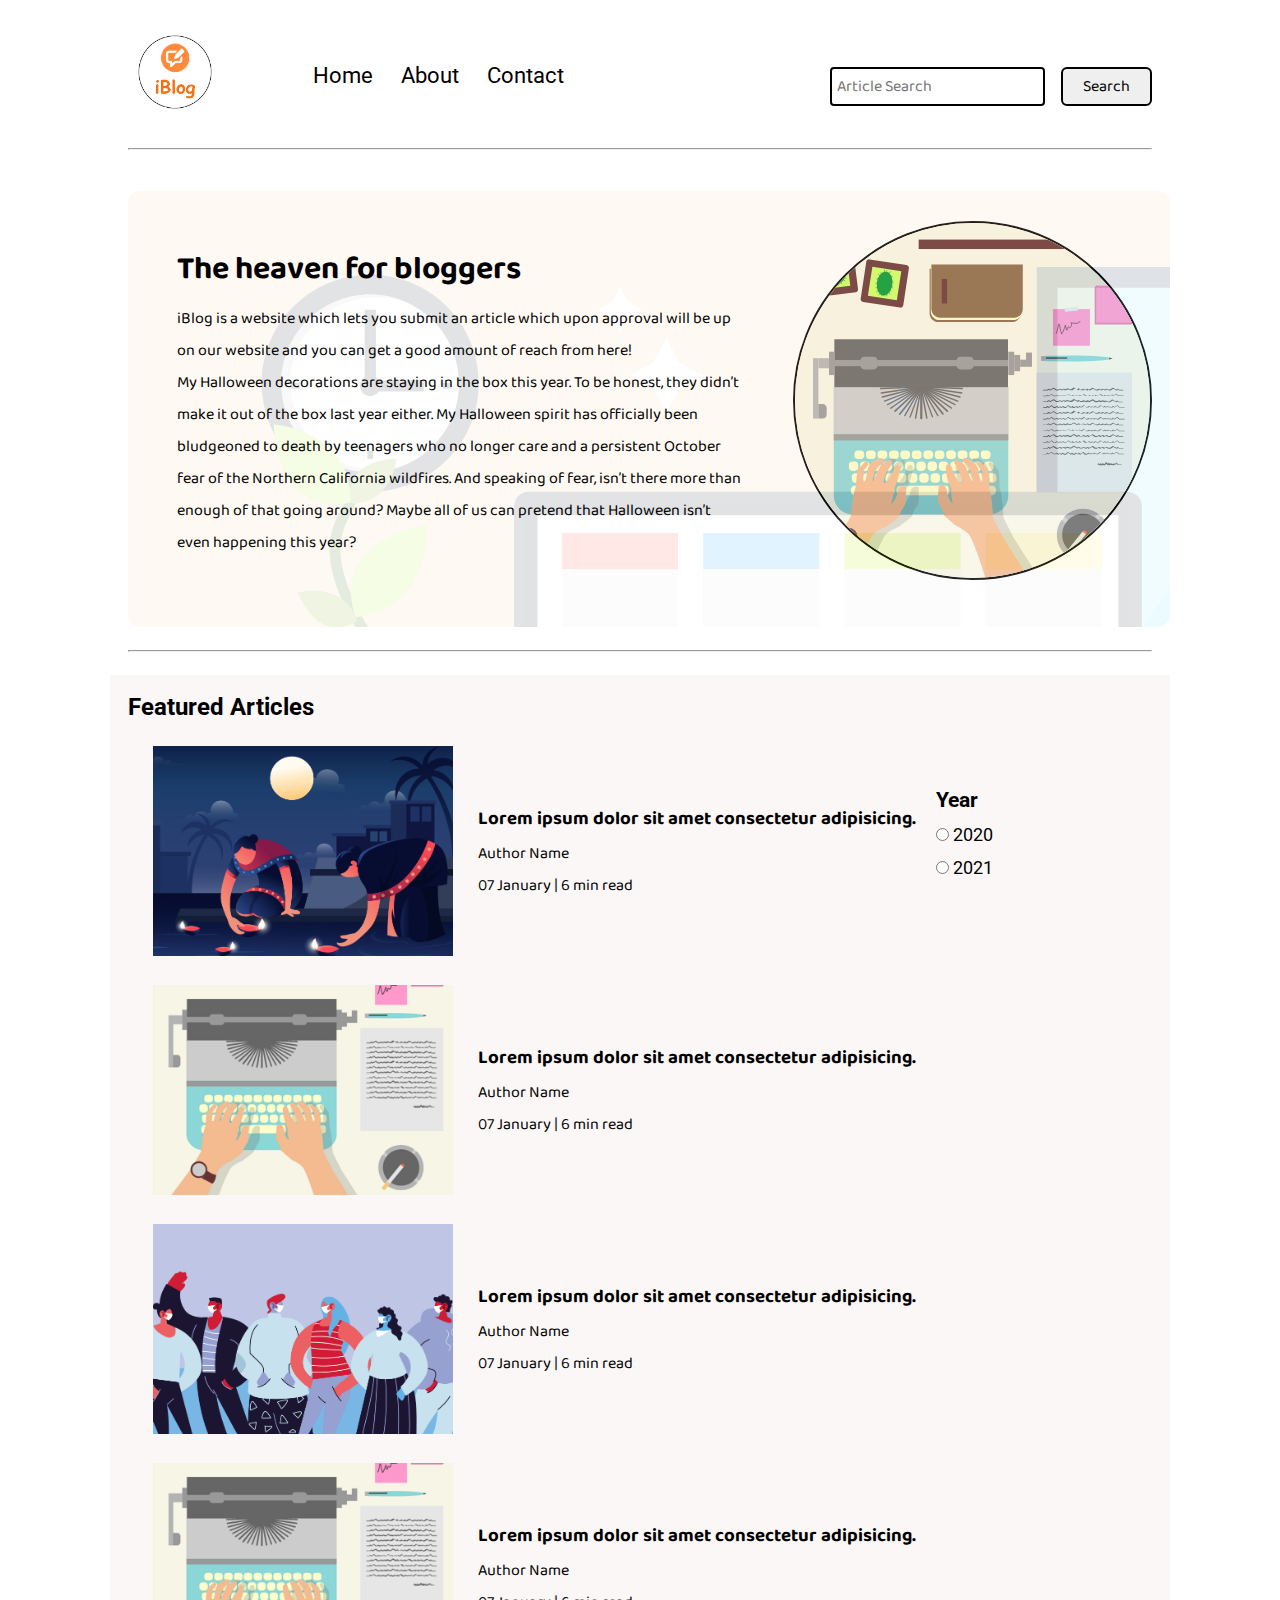
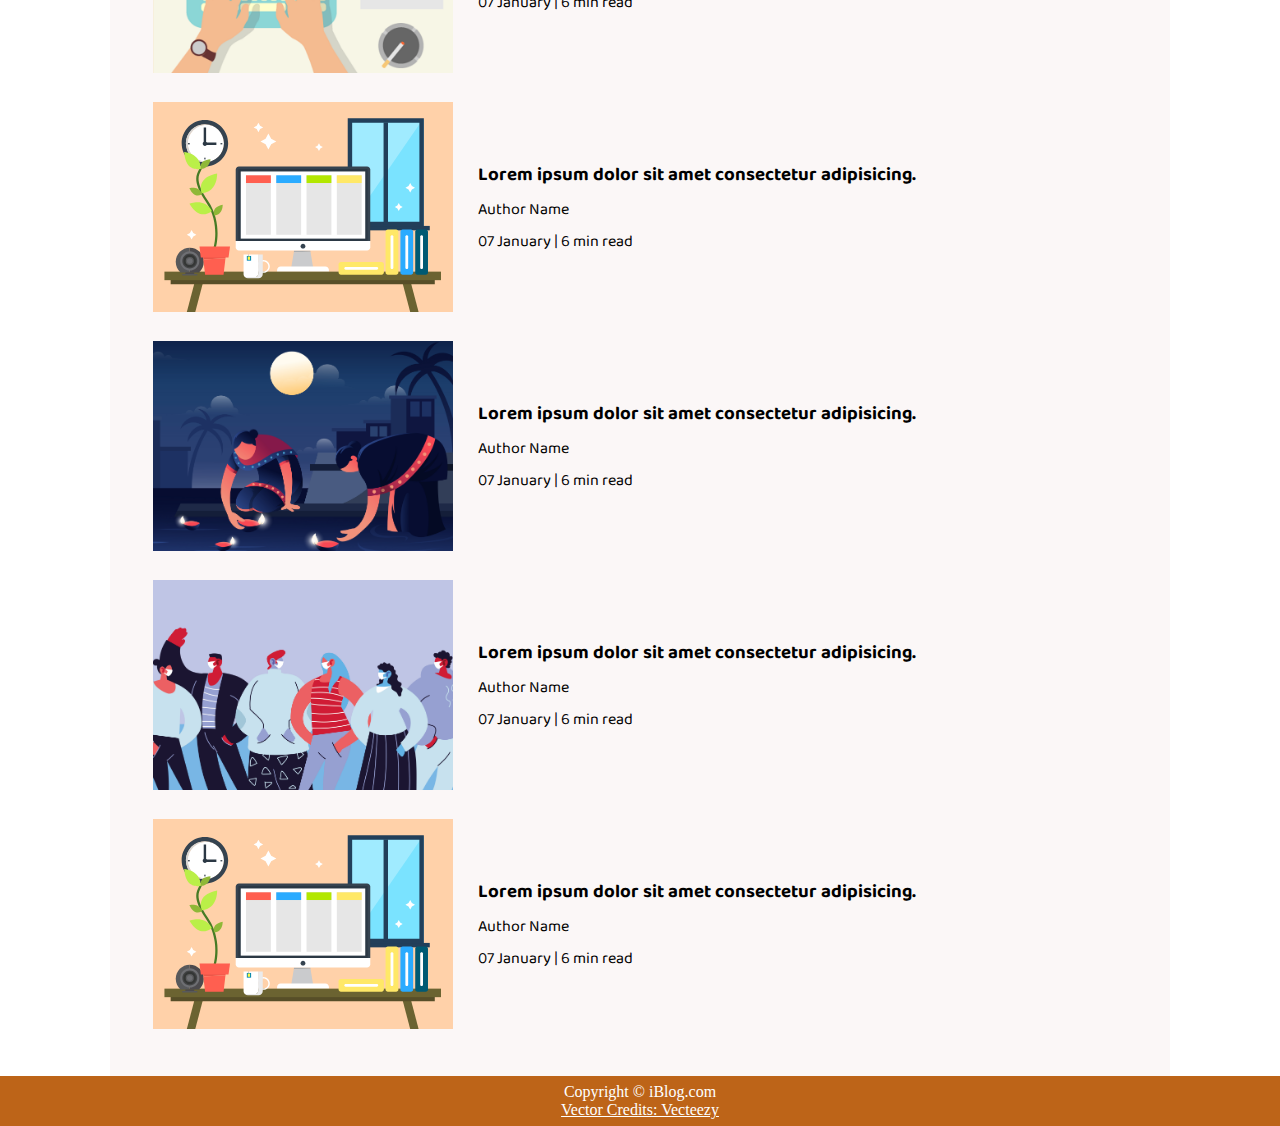
<file: Blog Wensite/index.html>
<!DOCTYPE html>
<html lang="en">

<head>
    <meta charset="UTF-8">
    <meta name="viewport" content="width=device-width, initial-scale=1.0">
    <link rel="stylesheet" href="css/utils.css">
    <link rel="stylesheet" href="css/style.css">
    <link rel="stylesheet" href="css/mobile.css">
    <title>iBlog - Heaven for bloggers</title>
</head>

<body>
    <nav class="navigation max-width-1 m-auto">
        <div class="nav-left">
            <a href="/">
                <span><img src="img/logo.png" width="94px" alt=""></span>
            </a>
            <ul>
                <li><a href="#">Home</a></li>
                <li><a href="#">About</a></li>
                <li><a href="contact.html">Contact</a></li>
            </ul>
        </div>
        <div class="nav-right">
            <form action="/search.html" method="get">
                <input class="form-input" type="text" name="query" placeholder="Article Search">
                <button class="btn">Search</button>
            </form>

        </div>

    </nav>
    <div class="max-width-1 m-auto">
        <hr>
    </div>
    <div class="m-auto content max-width-1 my-2">
        <div class="content-left">
            <h1>The heaven for bloggers</h1>
            <p>iBlog is a website which lets you submit an article which upon approval will be up on our website and you
                can get a good amount of reach from here!</p>
            <p>My Halloween decorations are staying in the box this year. To be honest, they didn’t make it out of the
                box last year either. My Halloween spirit has officially been bludgeoned to death by teenagers who no
                longer care and a persistent October fear of the Northern California wildfires. And speaking of fear,
                isn’t there more than enough of that going around? Maybe all of us can pretend that Halloween isn’t even
                happening this year?</p>
        </div>
        <div class="content-right">
            <img src="img/home.svg" alt="iBlog">
        </div>
    </div>

    <div class="max-width-1 m-auto">
        <hr>
    </div>
    <div class="home-articles max-width-1 m-auto font2">
        <h2>Featured Articles</h2>
        <div class="year-box adjust-year">
            <div>
                <h3>Year </h3>
            </div>
            <div>
                <input type="radio" name="year" id=""> 2020
            </div>
            <div>
                <input type="radio" name="year" id=""> 2021
            </div>
        </div>
        <div class="home-article">
            <div class="home-article-img">
                <img src="img/3.png" alt="article">
            </div>
            <div class="home-article-content font1">
                <a href="/blogpost.html">
                    <h3>Lorem ipsum dolor sit amet consectetur adipisicing.</h3>
                </a>

                <div>Author Name</div>
                <span>07 January | 6 min read</span>
            </div>
        </div>
        <div class="home-article">
            <div class="home-article-img">
                <img src="img/1.png" alt="article">
            </div>
            <div class="home-article-content font1">
                <a href="/blogpost.html">
                    <h3>Lorem ipsum dolor sit amet consectetur adipisicing.</h3>
                </a>

                <div>Author Name</div>
                <span>07 January | 6 min read</span>
            </div>
        </div>
        <div class="home-article">
            <div class="home-article-img">
                <img src="img/2.png" alt="article">
            </div>
            <div class="home-article-content font1">
                <a href="/blogpost.html">
                    <h3>Lorem ipsum dolor sit amet consectetur adipisicing.</h3>
                </a>

                <div>Author Name</div>
                <span>07 January | 6 min read</span>
            </div>
        </div>
        <div class="home-article">
            <div class="home-article-img">
                <img src="img/1.png" alt="article">
            </div>
            <div class="home-article-content font1">
                <a href="/blogpost.html">
                    <h3>Lorem ipsum dolor sit amet consectetur adipisicing.</h3>
                </a>

                <div>Author Name</div>
                <span>07 January | 6 min read</span>
            </div>
        </div>
        <div class="home-article">
            <div class="home-article-img">
                <img src="img/11.svg" alt="article">
            </div>
            <div class="home-article-content font1">
                <a href="/blogpost.html">
                    <h3>Lorem ipsum dolor sit amet consectetur adipisicing.</h3>
                </a>

                <div>Author Name</div>
                <span>07 January | 6 min read</span>
            </div>
        </div>
        <div class="home-article">
            <div class="home-article-img">
                <img src="img/3.png" alt="article">
            </div>
            <div class="home-article-content font1">
                <a href="/blogpost.html">
                    <h3>Lorem ipsum dolor sit amet consectetur adipisicing.</h3>
                </a>

                <div>Author Name</div>
                <span>07 January | 6 min read</span>
            </div>
        </div>
        <div class="home-article">
            <div class="home-article-img">
                <img src="img/2.png" alt="article">
            </div>
            <div class="home-article-content font1">
                <a href="/blogpost.html">
                    <h3>Lorem ipsum dolor sit amet consectetur adipisicing.</h3>
                </a>

                <div>Author Name</div>
                <span>07 January | 6 min read</span>
            </div>
        </div>
        <div class="home-article">
            <div class="home-article-img">
                <img src="img/11.svg" alt="article">
            </div>
            <div class="home-article-content font1">
                <a href="/blogpost.html">
                    <h3>Lorem ipsum dolor sit amet consectetur adipisicing.</h3>
                </a>

                <div>Author Name</div>
                <span>07 January | 6 min read</span>
            </div>
        </div>

    </div>

    <div class="footer">
        <p>Copyright &copy; iBlog.com </p>
        <a href="https://www.vecteezy.com/free-vector/typewriter">Vector Credits: Vecteezy</a>
    </div>
</body>

</html>
</file>
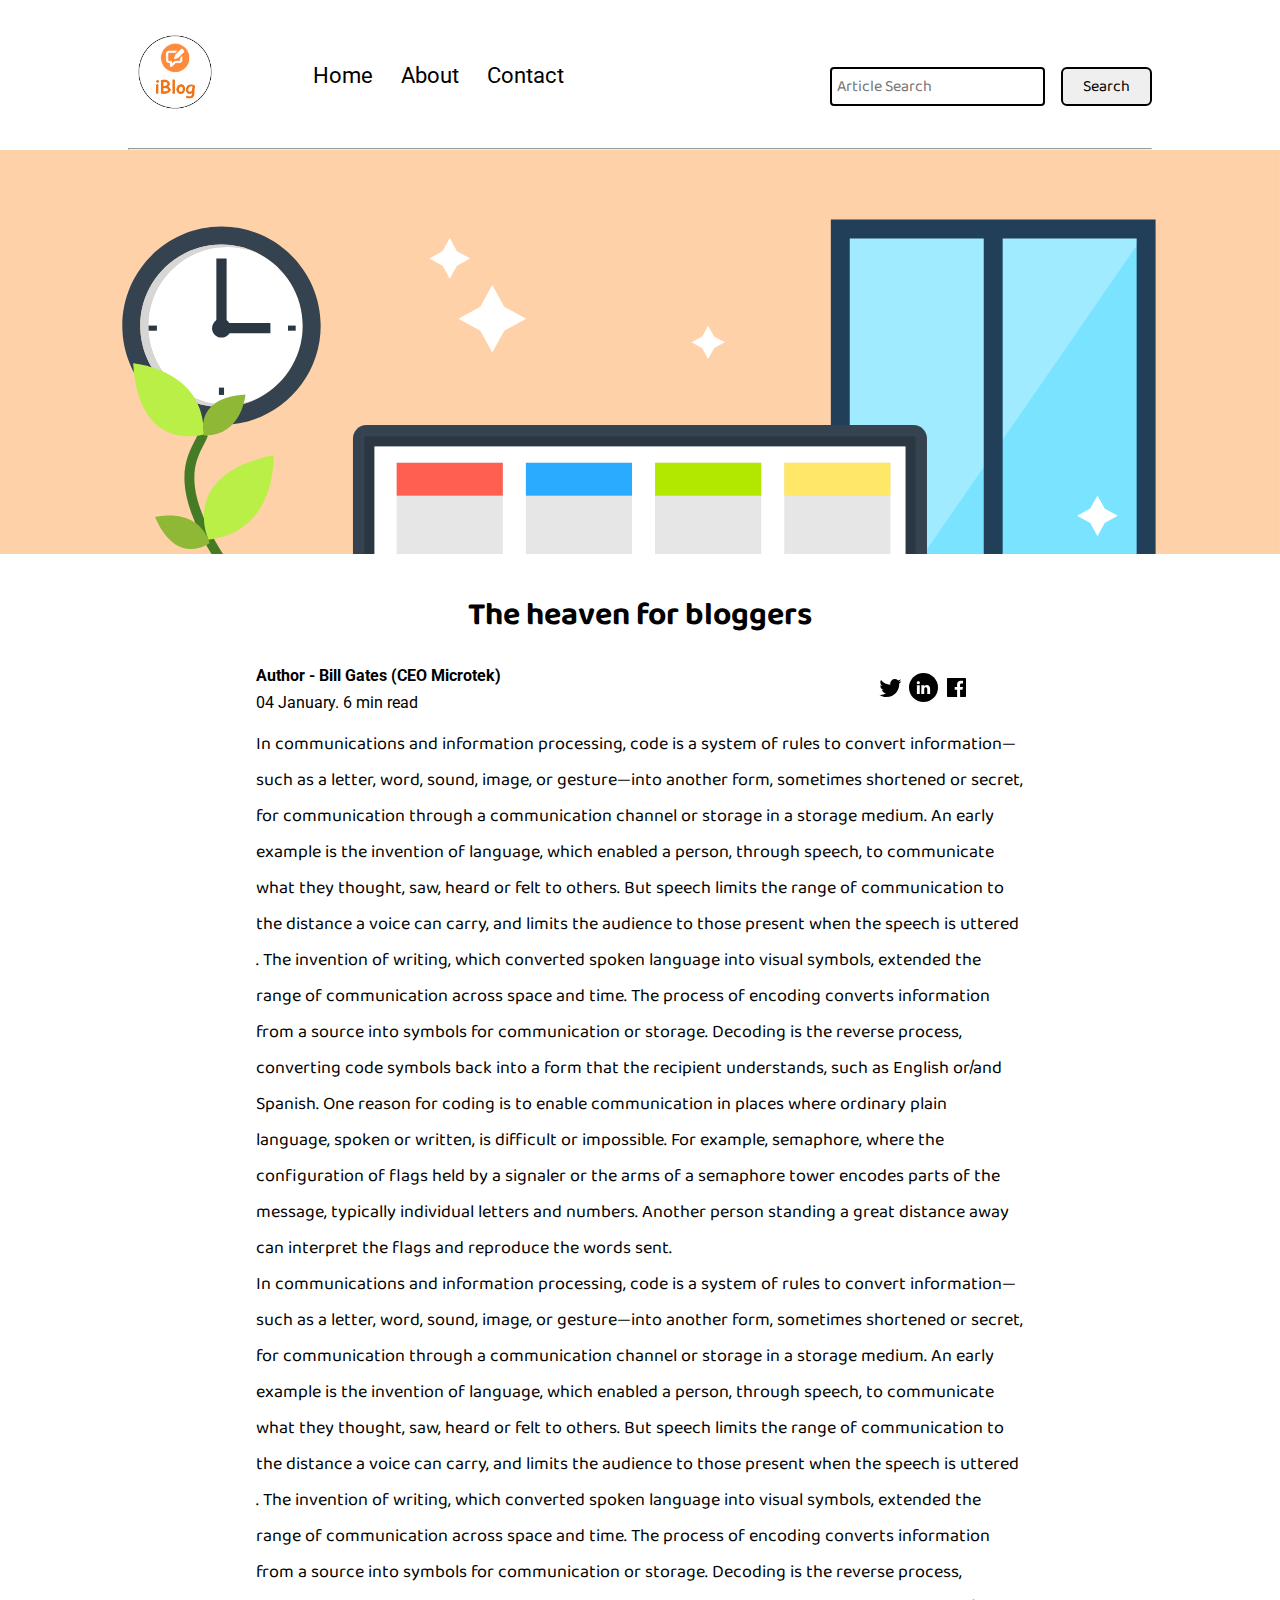
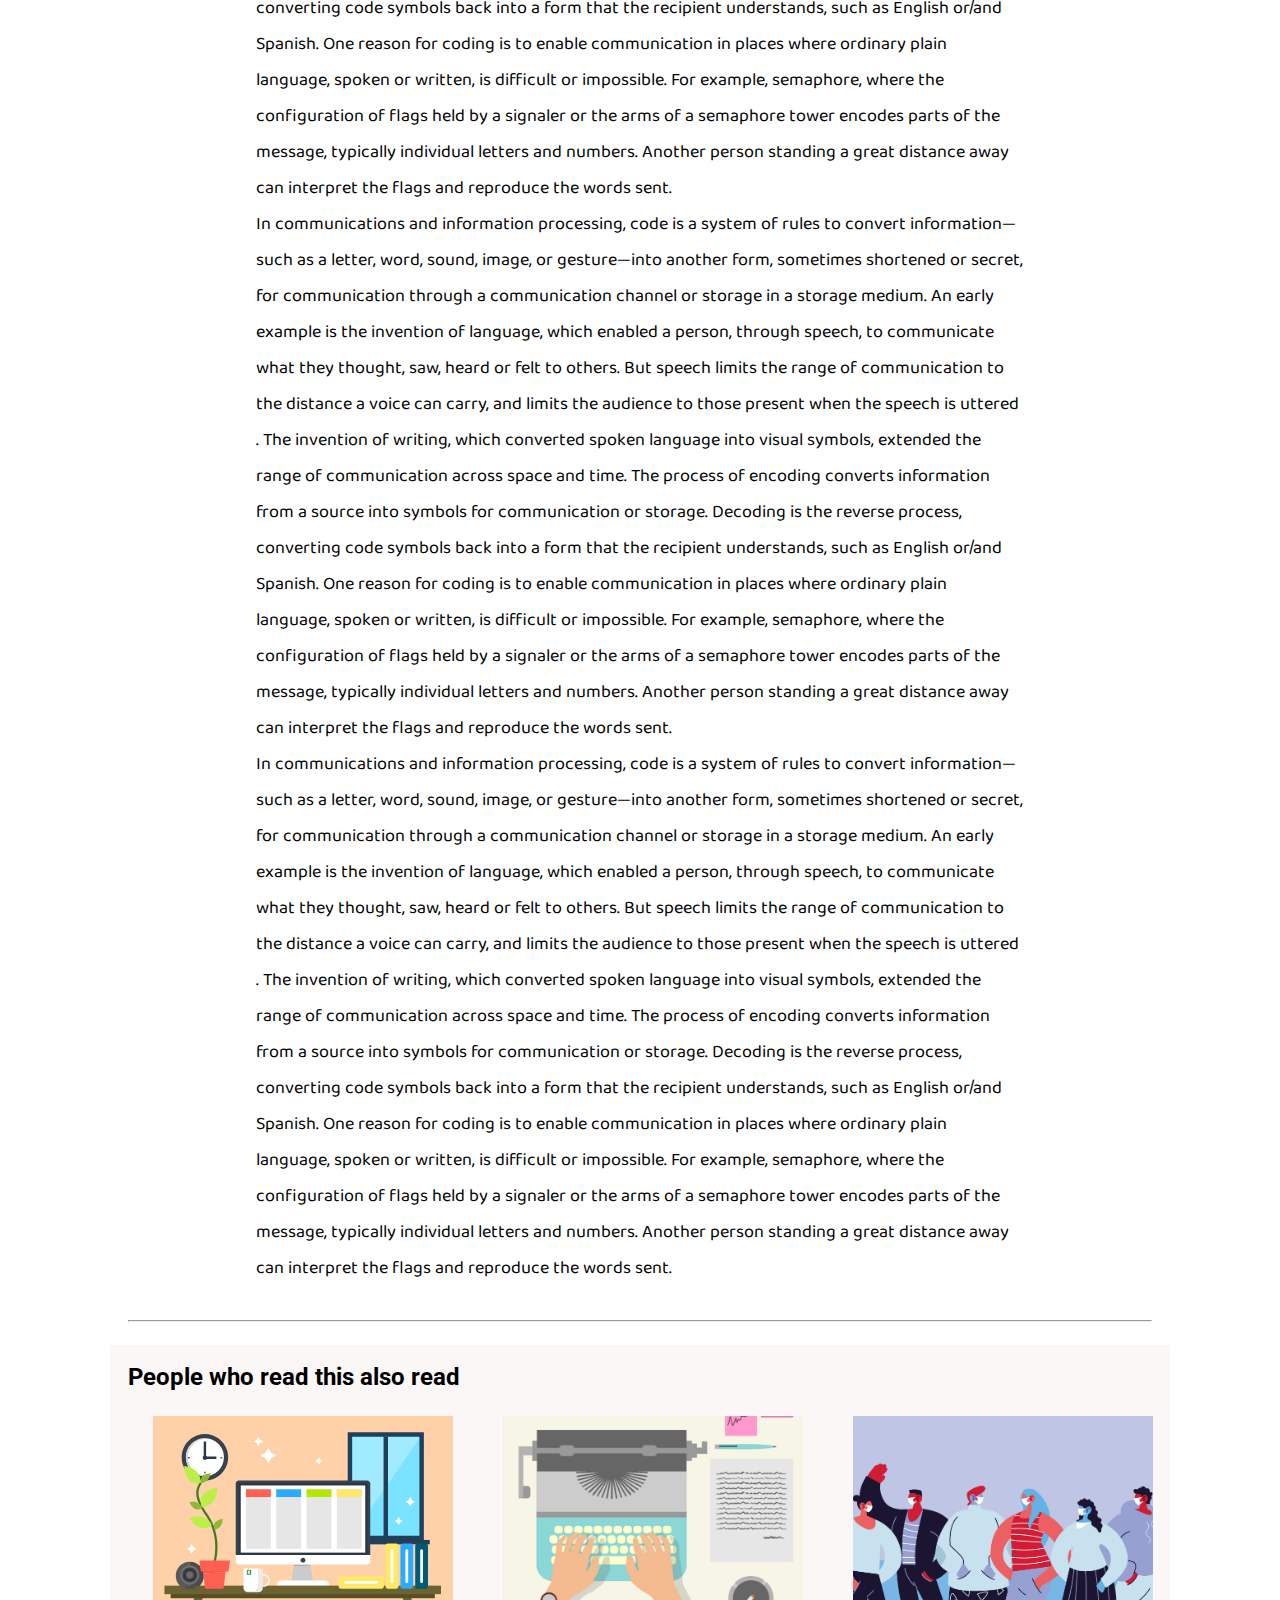
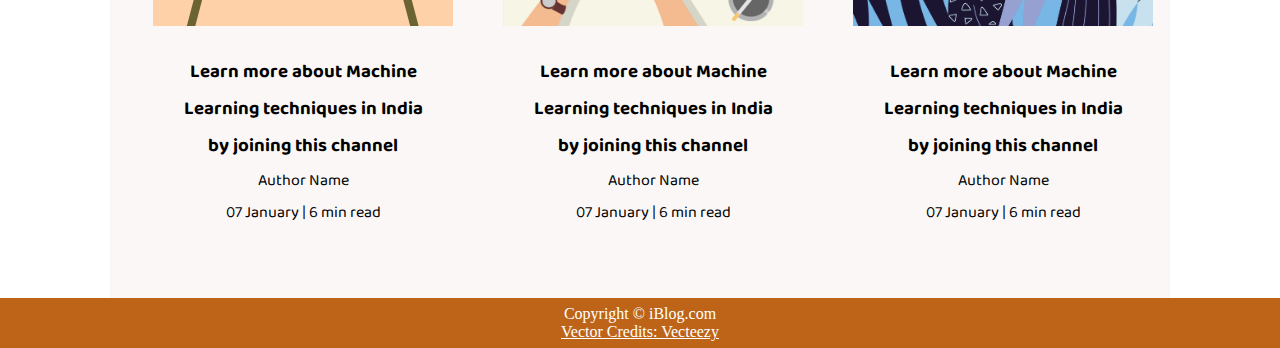
<file: Blog Wensite/blogpost.html>
<!DOCTYPE html>
<html lang="en">
<head>
    <meta charset="UTF-8">
    <meta name="viewport" content="width=device-width, initial-scale=1.0">
    <link rel="stylesheet" href="css/utils.css">
    <link rel="stylesheet" href="css/style.css">
    <link rel="stylesheet" href="css/blogpost.css">
    <link rel="stylesheet" href="css/mobile.css">
    <title>iBlog - Heaven for bloggers</title>
</head>
<body>
    <nav class="navigation max-width-1 m-auto">
        <div class="nav-left">
            <a href="/">
                <span><img src="img/logo.png" width="94px" alt=""></span>
            </a>
            <ul>
                <li><a href="/">Home</a></li>
                <li><a href="#">About</a></li>
                <li><a href="/contact.html">Contact</a></li>
            </ul>
        </div>
        <div class="nav-right">
            <form action="/search.html" method="get">
                <input class="form-input" type="text" name="query" placeholder="Article Search">
                <button class="btn">Search</button>
            </form>

        </div>

    </nav>
    <div class="max-width-1 m-auto">
        <hr>
    </div>
    <div class="post-img">
        <img src="img/11.svg" alt="">
    </div>
    <div class="m-auto blog-post-content max-width-2 m-auto my-2">
        <h1 class="font1">The heaven for bloggers</h1>
        <div class="blogpost-meta">
            <div class="author-info">
                <div>
                <b>
                  Author - Bill Gates (CEO Microtek)
                </b>
                </div>
                <div>04 January. 6 min read</div>
            </div>
            <div class="social">
                <svg width="29" height="29" class="hk"><path d="M22.05 7.54a4.47 4.47 0 0 0-3.3-1.46 4.53 4.53 0 0 0-4.53 4.53c0 .35.04.7.08 1.05A12.9 12.9 0 0 1 5 6.89a5.1 5.1 0 0 0-.65 2.26c.03 1.6.83 2.99 2.02 3.79a4.3 4.3 0 0 1-2.02-.57v.08a4.55 4.55 0 0 0 3.63 4.44c-.4.08-.8.13-1.21.16l-.81-.08a4.54 4.54 0 0 0 4.2 3.15 9.56 9.56 0 0 1-5.66 1.94l-1.05-.08c2 1.27 4.38 2.02 6.94 2.02 8.3 0 12.86-6.9 12.84-12.85.02-.24 0-.43 0-.65a8.68 8.68 0 0 0 2.26-2.34c-.82.38-1.7.62-2.6.72a4.37 4.37 0 0 0 1.95-2.51c-.84.53-1.81.9-2.83 1.13z"></path></svg>

                <svg style="background: black;
                border-radius: 21px;" width="29" height="29" viewBox="0 0 29 29" fill="none" class="hk"><path d="M5 6.36C5 5.61 5.63 5 6.4 5h16.2c.77 0 1.4.61 1.4 1.36v16.28c0 .75-.63 1.36-1.4 1.36H6.4c-.77 0-1.4-.6-1.4-1.36V6.36z"></path><path fill-rule="evenodd" clip-rule="evenodd" d="M10.76 20.9v-8.57H7.89v8.58h2.87zm-1.44-9.75c1 0 1.63-.65 1.63-1.48-.02-.84-.62-1.48-1.6-1.48-.99 0-1.63.64-1.63 1.48 0 .83.62 1.48 1.59 1.48h.01zM12.35 20.9h2.87v-4.79c0-.25.02-.5.1-.7.2-.5.67-1.04 1.46-1.04 1.04 0 1.46.8 1.46 1.95v4.59h2.87v-4.92c0-2.64-1.42-3.87-3.3-3.87-1.55 0-2.23.86-2.61 1.45h.02v-1.24h-2.87c.04.8 0 8.58 0 8.58z" fill="#fff"></path></svg>

                <svg width="29" height="29" class="hk"><path d="M23.2 5H5.8a.8.8 0 0 0-.8.8V23.2c0 .44.35.8.8.8h9.3v-7.13h-2.38V13.9h2.38v-2.38c0-2.45 1.55-3.66 3.74-3.66 1.05 0 1.95.08 2.2.11v2.57h-1.5c-1.2 0-1.48.57-1.48 1.4v1.96h2.97l-.6 2.97h-2.37l.05 7.12h5.1a.8.8 0 0 0 .79-.8V5.8a.8.8 0 0 0-.8-.79"></path></svg>

            </div>
        </div>
         <p class="font1">In communications and information processing, code is a system of rules to convert information—such as a letter, word, sound, image, or gesture—into another form, sometimes shortened or secret, for communication through a communication channel or storage in a storage medium. An early example is the invention of language, which enabled a person, through speech, to communicate what they thought, saw, heard or felt to others. But speech limits the range of communication to the distance a voice can carry, and limits the audience to those present when the speech is uttered . The invention of writing, which converted spoken language into visual symbols, extended the range of communication across space and time.

            The process of encoding converts information from a source into symbols for communication or storage. Decoding is the reverse process, converting code symbols back into a form that the recipient understands, such as English or/and Spanish.
            
            One reason for coding is to enable communication in places where ordinary plain language, spoken or written, is difficult or impossible. For example, semaphore, where the configuration of flags held by a signaler or the arms of a semaphore tower encodes parts of the message, typically individual letters and numbers. Another person standing a great distance away can interpret the flags and reproduce the words sent.</p>
         <p class="font1">In communications and information processing, code is a system of rules to convert information—such as a letter, word, sound, image, or gesture—into another form, sometimes shortened or secret, for communication through a communication channel or storage in a storage medium. An early example is the invention of language, which enabled a person, through speech, to communicate what they thought, saw, heard or felt to others. But speech limits the range of communication to the distance a voice can carry, and limits the audience to those present when the speech is uttered . The invention of writing, which converted spoken language into visual symbols, extended the range of communication across space and time.

            The process of encoding converts information from a source into symbols for communication or storage. Decoding is the reverse process, converting code symbols back into a form that the recipient understands, such as English or/and Spanish.
            
            One reason for coding is to enable communication in places where ordinary plain language, spoken or written, is difficult or impossible. For example, semaphore, where the configuration of flags held by a signaler or the arms of a semaphore tower encodes parts of the message, typically individual letters and numbers. Another person standing a great distance away can interpret the flags and reproduce the words sent.</p>
         <p class="font1">In communications and information processing, code is a system of rules to convert information—such as a letter, word, sound, image, or gesture—into another form, sometimes shortened or secret, for communication through a communication channel or storage in a storage medium. An early example is the invention of language, which enabled a person, through speech, to communicate what they thought, saw, heard or felt to others. But speech limits the range of communication to the distance a voice can carry, and limits the audience to those present when the speech is uttered . The invention of writing, which converted spoken language into visual symbols, extended the range of communication across space and time.

            The process of encoding converts information from a source into symbols for communication or storage. Decoding is the reverse process, converting code symbols back into a form that the recipient understands, such as English or/and Spanish.
            
            One reason for coding is to enable communication in places where ordinary plain language, spoken or written, is difficult or impossible. For example, semaphore, where the configuration of flags held by a signaler or the arms of a semaphore tower encodes parts of the message, typically individual letters and numbers. Another person standing a great distance away can interpret the flags and reproduce the words sent.</p>
         <p class="font1">In communications and information processing, code is a system of rules to convert information—such as a letter, word, sound, image, or gesture—into another form, sometimes shortened or secret, for communication through a communication channel or storage in a storage medium. An early example is the invention of language, which enabled a person, through speech, to communicate what they thought, saw, heard or felt to others. But speech limits the range of communication to the distance a voice can carry, and limits the audience to those present when the speech is uttered . The invention of writing, which converted spoken language into visual symbols, extended the range of communication across space and time.

            The process of encoding converts information from a source into symbols for communication or storage. Decoding is the reverse process, converting code symbols back into a form that the recipient understands, such as English or/and Spanish.
            
            One reason for coding is to enable communication in places where ordinary plain language, spoken or written, is difficult or impossible. For example, semaphore, where the configuration of flags held by a signaler or the arms of a semaphore tower encodes parts of the message, typically individual letters and numbers. Another person standing a great distance away can interpret the flags and reproduce the words sent.</p>
    </div>

    <div class="max-width-1 m-auto"><hr></div>
    <div class="home-articles max-width-1 m-auto font2">
        <h2>People who read this also read</h2>
        <div class="row">

       
        <div class="home-article more-post">
            <div class="home-article-img">
                <img src="img/11.svg" alt="article">
            </div>
            <div class="home-article-content font1 center">
                <a href="/blogpost.html"><h3>Learn more about Machine Learning techniques in India by joining this channel</h3></a>
                
                <div>Author Name</div>
                <span>07 January | 6 min read</span>
            </div>
        </div>
        <div class="home-article more-post">
            <div class="home-article-img">
                <img src="img/1.png" alt="article">
            </div>
            <div class="home-article-content font1 center">
                <a href="/blogpost.html"><h3>Learn more about Machine Learning techniques in India by joining this channel</h3></a>
                
                <div>Author Name</div>
                <span>07 January | 6 min read</span>
            </div>
        </div>
        <div class="home-article more-post">
            <div class="home-article-img">
                <img src="img/2.png" alt="article">
            </div>
            <div class="home-article-content font1 center">
                <a href="/blogpost.html"><h3>Learn more about Machine Learning techniques in India by joining this channel</h3></a>
                
                <div>Author Name</div>
                <span>07 January | 6 min read</span>
            </div>
        </div>
        
    </div>
    </div>

    <div class="footer">
        <p>Copyright &copy; iBlog.com </p>
         <a href="https://www.vecteezy.com/free-vector/typewriter">Vector Credits: Vecteezy</a> 
    </div>
</body>
</html>
</file>
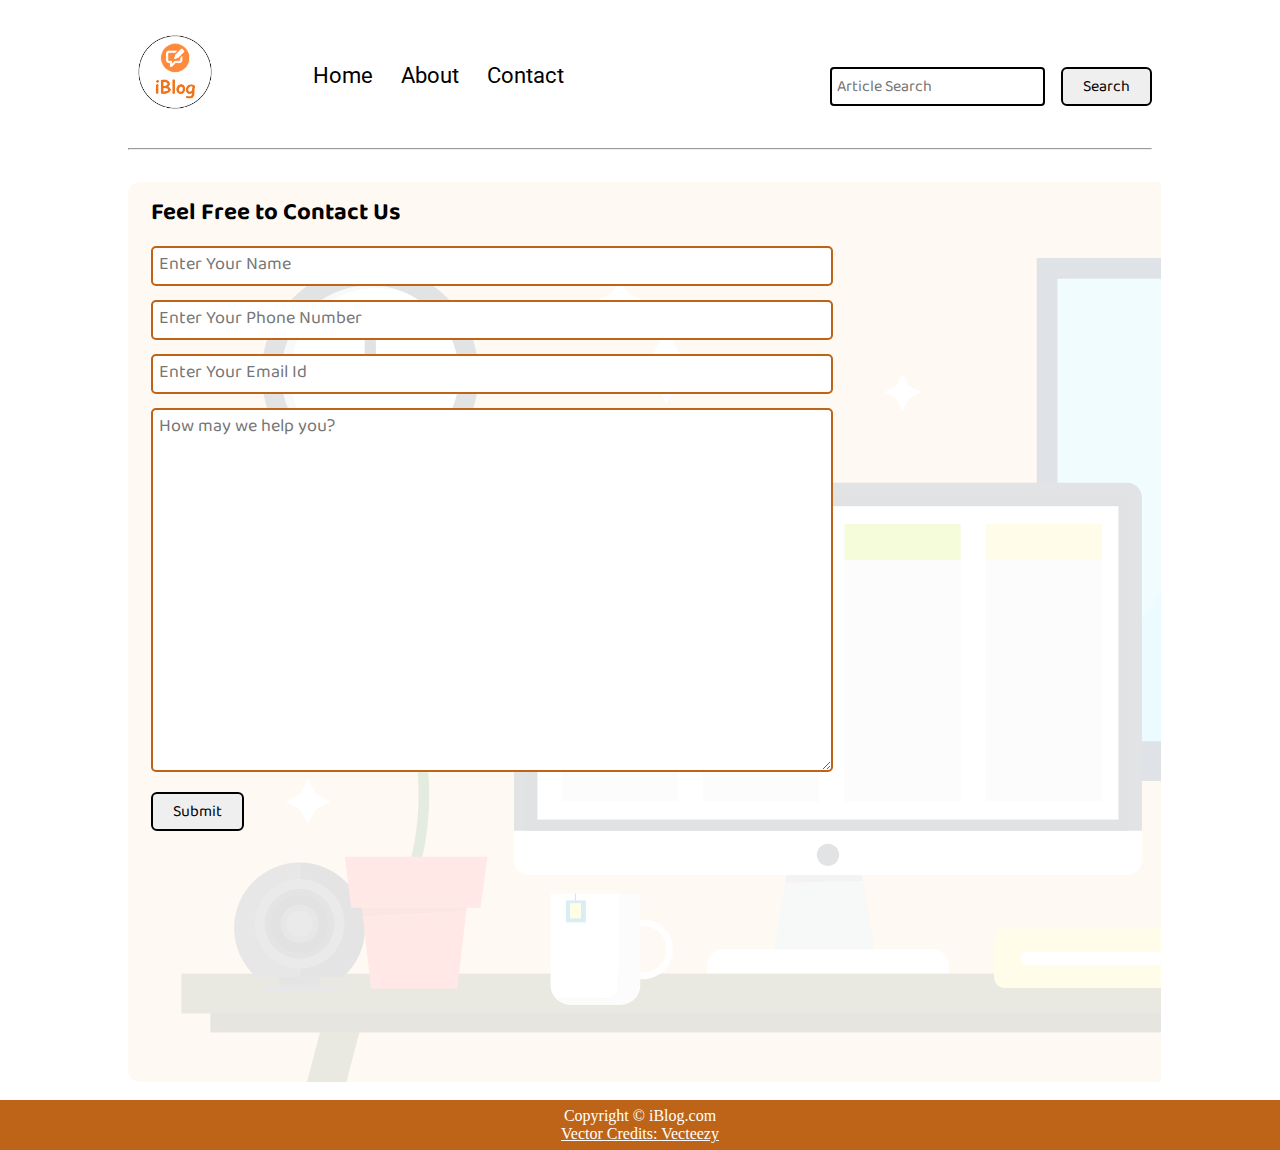
<file: Blog Wensite/contact.html>
<!DOCTYPE html>
<html lang="en">
<head>
    <meta charset="UTF-8">
    <meta name="viewport" content="width=device-width, initial-scale=1.0">
    <link rel="stylesheet" href="css/utils.css">
    <link rel="stylesheet" href="css/style.css">
    <link rel="stylesheet" href="css/contact.css">
    <link rel="stylesheet" href="css/mobile.css">
    <title>iBlog - Heaven for bloggers</title>
</head>
<body>
    <nav class="navigation max-width-1 m-auto">
        <div class="nav-left">
            <a href="/">
                <span><img src="img/logo.png" width="94px" alt=""></span>
            </a>
            <ul>
                <li><a href="/">Home</a></li>
                <li><a href="#">About</a></li>
                <li><a href="/contact.html">Contact</a></li>
            </ul>
        </div>
        <div class="nav-right">
            <form action="/search.html" method="get">
                <input class="form-input" type="text" name="query" placeholder="Article Search">
                <button class="btn">Search</button>
            </form>

        </div>

    </nav>
    <div class="max-width-1 m-auto">
        <hr>
    </div>
    <div class="contact-content font1 max-width-1 m-auto">
        <div class="max-width-1 m-auto mx-1">
            <h2>Feel Free to Contact Us</h2>
            <div class="contact-form">
                <div class="form-box">
                    <input type="text" placeholder="Enter Your Name">
                </div>
                <div class="form-box">
                    <input type="text" placeholder="Enter Your Phone Number">
                </div>
                <div class="form-box">
                    <input type="text" placeholder="Enter Your Email Id">
                </div>
                <div class="form-box">
                    <textarea name="" id="" cols="30" rows="10" placeholder="How may we help you?"></textarea>
                </div>
                <div class="form-box">
                    <button class="btn">Submit</button>
                </div>

            </div>
        </div>

    </div>
 

   

    <div class="footer">
        <p>Copyright &copy; iBlog.com </p>
         <a href="https://www.vecteezy.com/free-vector/typewriter">Vector Credits: Vecteezy</a> 
    </div>
</body>
</html>
</file>
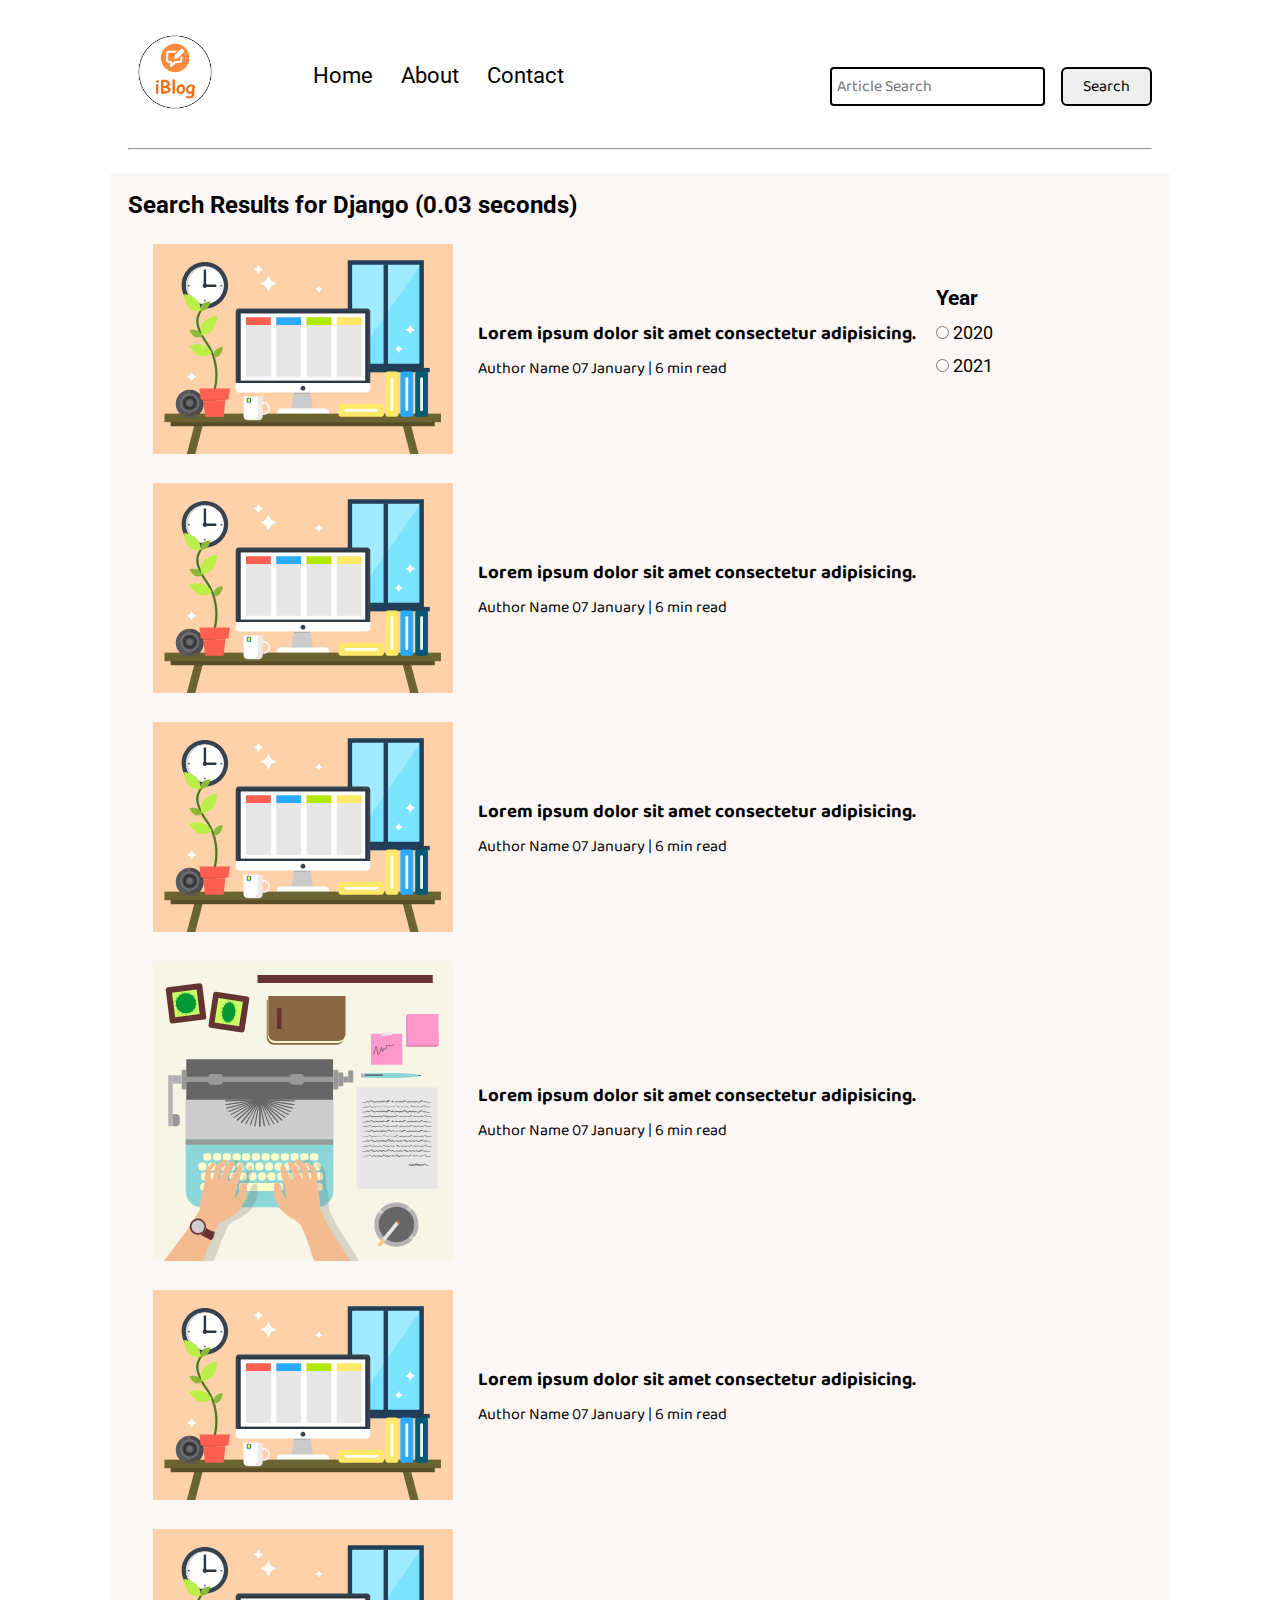
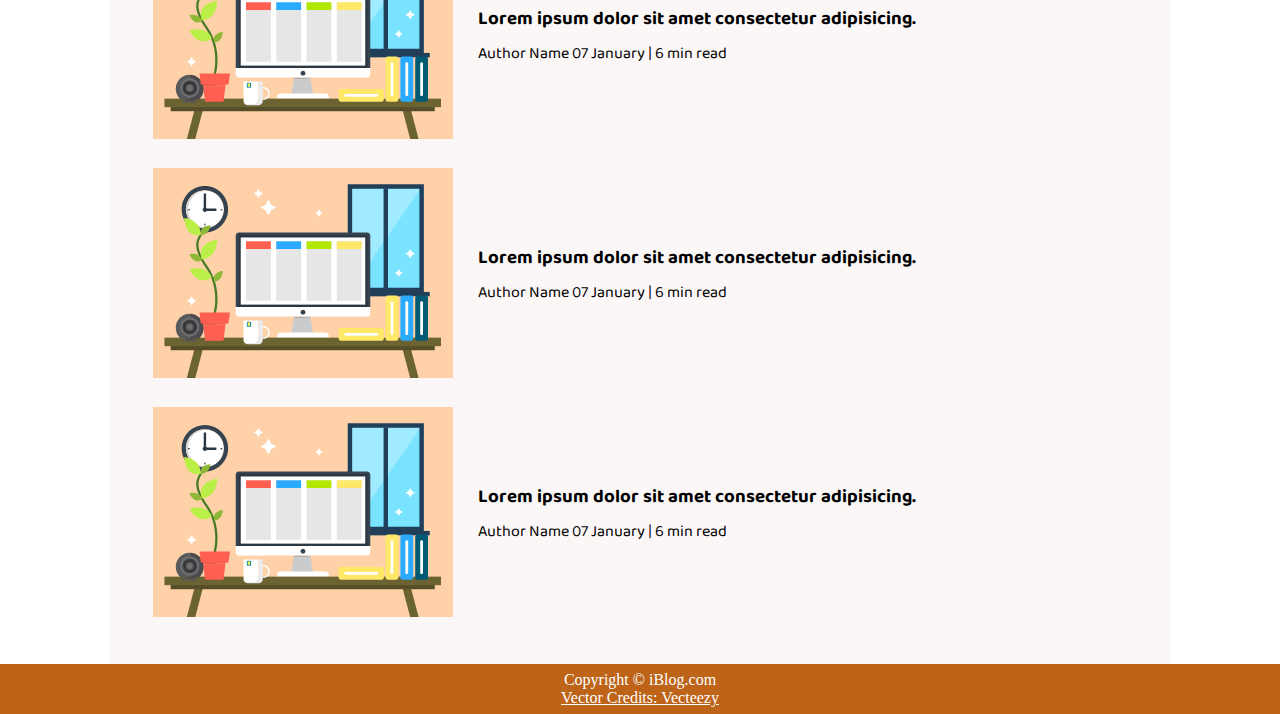
<file: Blog Wensite/search.html>
<!DOCTYPE html>
<html lang="en">
<head>
    <meta charset="UTF-8">
    <meta name="viewport" content="width=device-width, initial-scale=1.0">
    <link rel="stylesheet" href="css/utils.css">
    <link rel="stylesheet" href="css/style.css">
    <link rel="stylesheet" href="css/mobile.css">
    <title>iBlog - Heaven for bloggers</title>
</head>
<body>
    <nav class="navigation max-width-1 m-auto">
        <div class="nav-left">
            <a href="/">
                <span><img src="img/logo.png" width="94px" alt=""></span>
            </a>
            <ul>
                <li><a href="/">Home</a></li>
                <li><a href="#">About</a></li>
                <li><a href="/contact.html">Contact</a></li>
            </ul>
        </div>
        <div class="nav-right">
            <form action="/search.html" method="get">
                <input class="form-input" type="text" name="query" placeholder="Article Search">
                <button class="btn">Search</button>
            </form>

        </div>

    </nav>
 

    <div class="max-width-1 m-auto"><hr></div>
    <div class="home-articles max-width-1 m-auto font2">
        
        <h2>Search Results for Django (0.03 seconds)</h2>
        <div class="year-box adjust-year">
            <div>
                <h3>Year </h3>
            </div>
            <div>
                <input type="radio" name="year" id=""> 2020
            </div>
            <div>
                <input type="radio" name="year" id=""> 2021
            </div>
        </div>
        <div class="home-article">
            <div class="home-article-img">
                <img src="img/11.svg" alt="article">
            </div>
            <div class="home-article-content font1">
                <a href="/blogpost.html"><h3>Lorem ipsum dolor sit amet consectetur adipisicing.</h3></a>
                
                <span>Author Name</span>
                <span>07 January | 6 min read</span>
            </div>
        </div>
        <div class="home-article">
            <div class="home-article-img">
                <img src="img/11.svg" alt="article">
            </div>
            <div class="home-article-content font1">
                <a href="/blogpost.html"><h3>Lorem ipsum dolor sit amet consectetur adipisicing.</h3></a>
                
                <span>Author Name</span>
                <span>07 January | 6 min read</span>
            </div>
        </div>
        <div class="home-article">
            <div class="home-article-img">
                <img src="img/11.svg" alt="article">
            </div>
            <div class="home-article-content font1">
                <a href="/blogpost.html"><h3>Lorem ipsum dolor sit amet consectetur adipisicing.</h3></a>
                
                <span>Author Name</span>
                <span>07 January | 6 min read</span>
            </div>
        </div>
        <div class="home-article">
            <div class="home-article-img">
                <img src="img/home.svg" alt="article">
            </div>
            <div class="home-article-content font1">
                <a href="/blogpost.html"><h3>Lorem ipsum dolor sit amet consectetur adipisicing.</h3></a>
                
                <span>Author Name</span>
                <span>07 January | 6 min read</span>
            </div>
        </div>
        <div class="home-article">
            <div class="home-article-img">
                <img src="img/11.svg" alt="article">
            </div>
            <div class="home-article-content font1">
                <a href="/blogpost.html"><h3>Lorem ipsum dolor sit amet consectetur adipisicing.</h3></a>
                
                <span>Author Name</span>
                <span>07 January | 6 min read</span>
            </div>
        </div>
        <div class="home-article">
            <div class="home-article-img">
                <img src="img/11.svg" alt="article">
            </div>
            <div class="home-article-content font1">
                <a href="/blogpost.html"><h3>Lorem ipsum dolor sit amet consectetur adipisicing.</h3></a>
                
                <span>Author Name</span>
                <span>07 January | 6 min read</span>
            </div>
        </div>
        <div class="home-article">
            <div class="home-article-img">
                <img src="img/11.svg" alt="article">
            </div>
            <div class="home-article-content font1">
                <a href="/blogpost.html"><h3>Lorem ipsum dolor sit amet consectetur adipisicing.</h3></a>
                
                <span>Author Name</span>
                <span>07 January | 6 min read</span>
            </div>
        </div>
        <div class="home-article">
            <div class="home-article-img">
                <img src="img/11.svg" alt="article">
            </div>
            <div class="home-article-content font1">
                <a href="/blogpost.html"><h3>Lorem ipsum dolor sit amet consectetur adipisicing.</h3></a>
                
                <span>Author Name</span>
                <span>07 January | 6 min read</span>
            </div>
        </div>
         
    </div>

    <div class="footer">
        <p>Copyright &copy; iBlog.com </p>
         <a href="https://www.vecteezy.com/free-vector/typewriter">Vector Credits: Vecteezy</a> 
    </div>
</body>
</html>
</file>
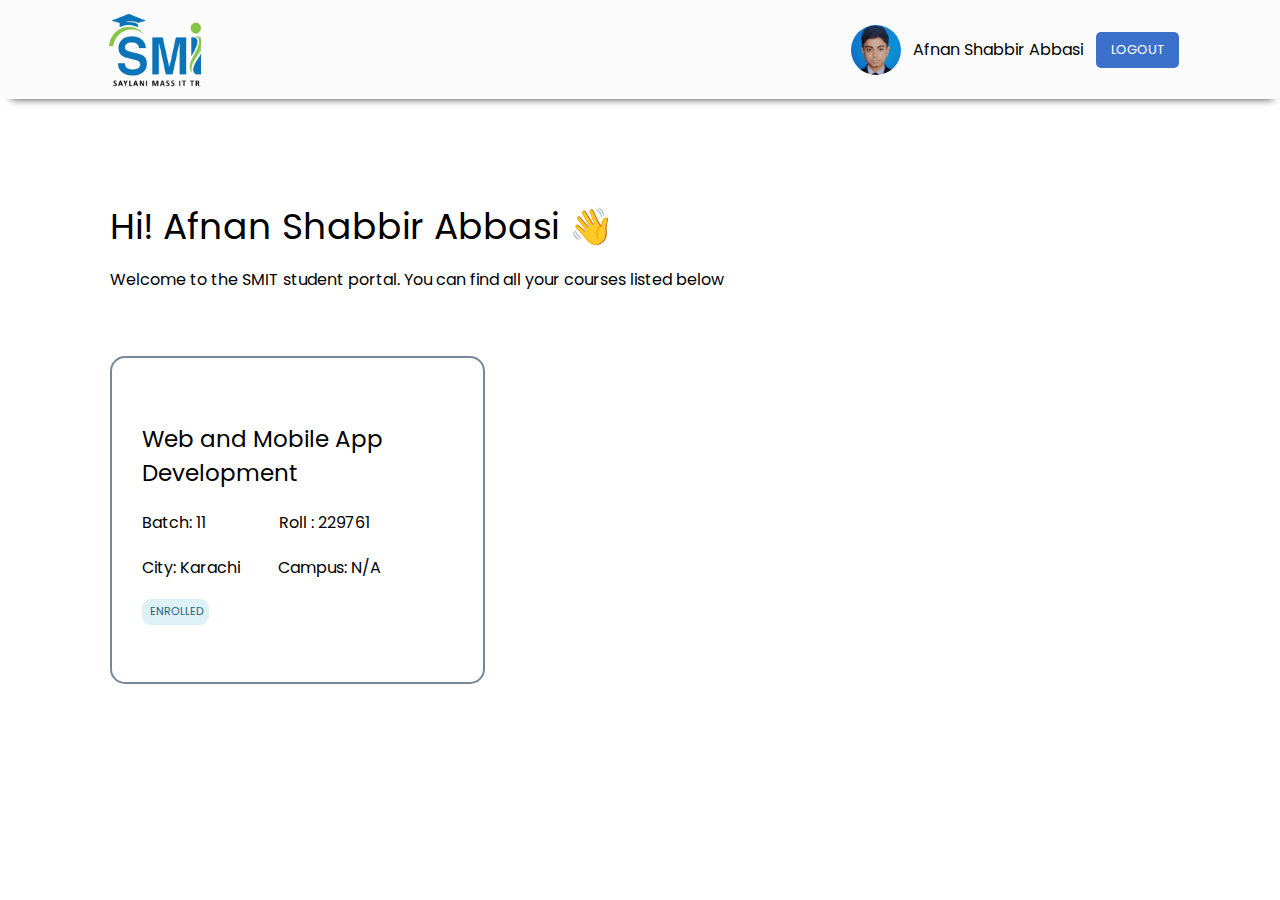
<file: Login and Sig Up pages/dashboard.html>
<!DOCTYPE html>
<html lang="en">
<head>
    <meta charset="UTF-8">
    <meta name="viewport" content="width=device-width, initial-scale=1.0">
    <link rel="stylesheet" href="dashboard.css">
    <title>Document</title>
</head>
<body>
    <div id="navbar">
        <div class="logo"></div>
        <div class="profile">
            <div class="picture"></div>
            <div class="name">Afnan Shabbir Abbasi</div>
            <div class="logout">LOGOUT</div>
        </div>
    </div>
<div id="content">
    <div id="intro">
        <div class="hi">Hi! Afnan Shabbir Abbasi 👋</div>
        <div class="welcom">Welcome to the SMIT student portal. You can find all your courses listed below</div>
    </div>
    <div id="infon">
        <div class="course">Web and Mobile  App  <br>Development</div>
        <div class="student-info">
            <div class="batch">
                Batch: <span class="spc">11</span>
            </div>
            <div class="roll no">
                Roll : <span class="spc">229761</span>
            </div>
        </div>
        <div class="location">
            <div class="city">
                City: <span class="spc">Karachi</span>
            </div>
            <div class="campus">
                Campus: <span class="spc">N/A</span>
            </div>
        </div>
        <div class="enrolled">
            ENROLLED
        </div>
    </div>
</div>
</body>
</html>
</file>
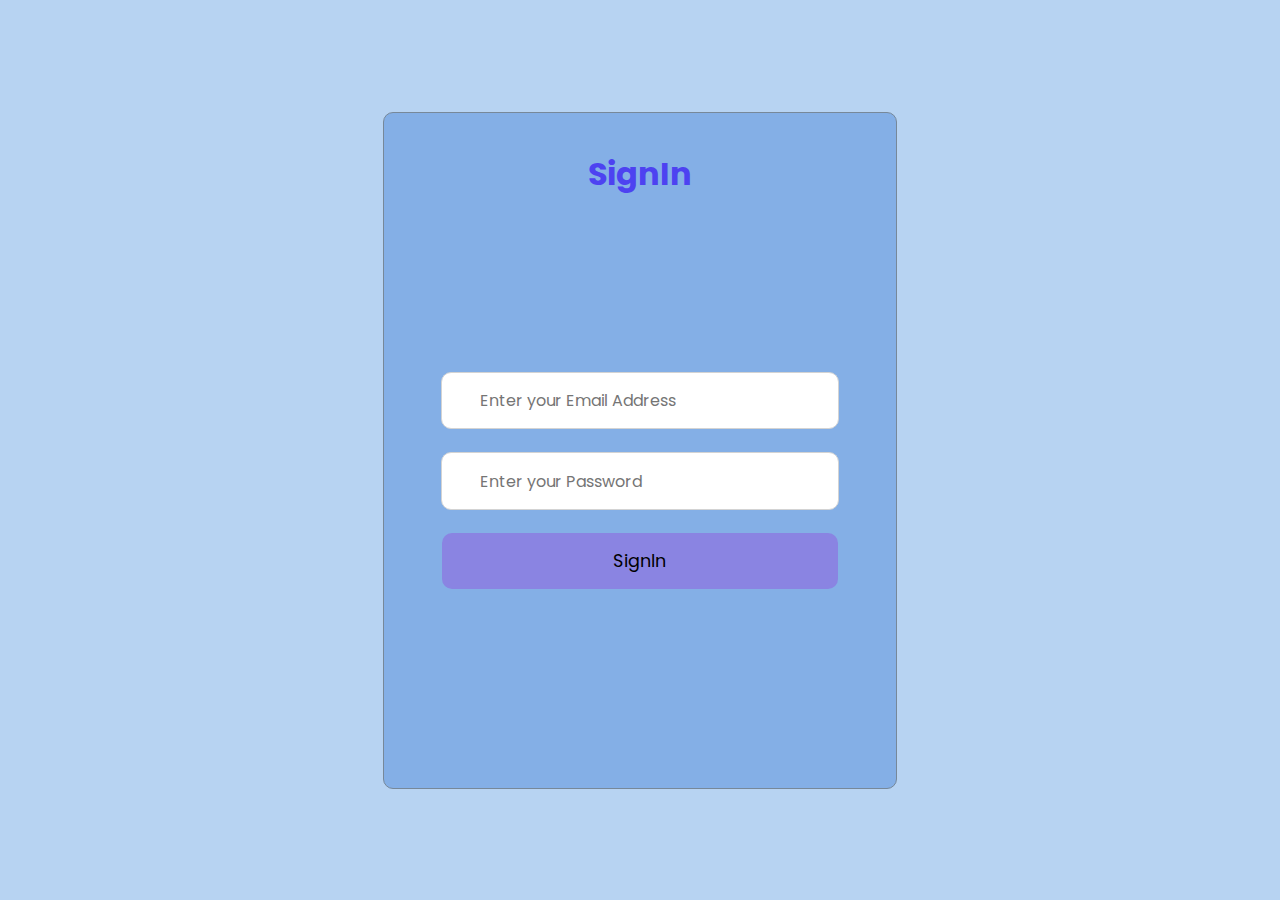
<file: Login and Sig Up pages/signIn.html>
<!DOCTYPE html>
<html lang="en">
<head>
    <meta charset="UTF-8">
    <meta name="viewport" content="width=device-width, initial-scale=1.0">
    <title>Document</title>
    <link rel="stylesheet" href="signUp.css">
</head>
<body>
    <div class="container">
        <h1>SignIn</h1>

        <form action="">
        
        <div class="email">
            <label for="email">
                <input type="email" name="email" placeholder="Enter your Email Address">
            </label>
        </div>
        <div class="password">
            <label for="password">
                <input type="password" name="password" placeholder="Enter your Password">
            </label>
        </div>
        <div class="signIn">
            <button id="signIn">SignIn</button>
        </div>
        </form>
    </div>
</body>
</html>
</file>
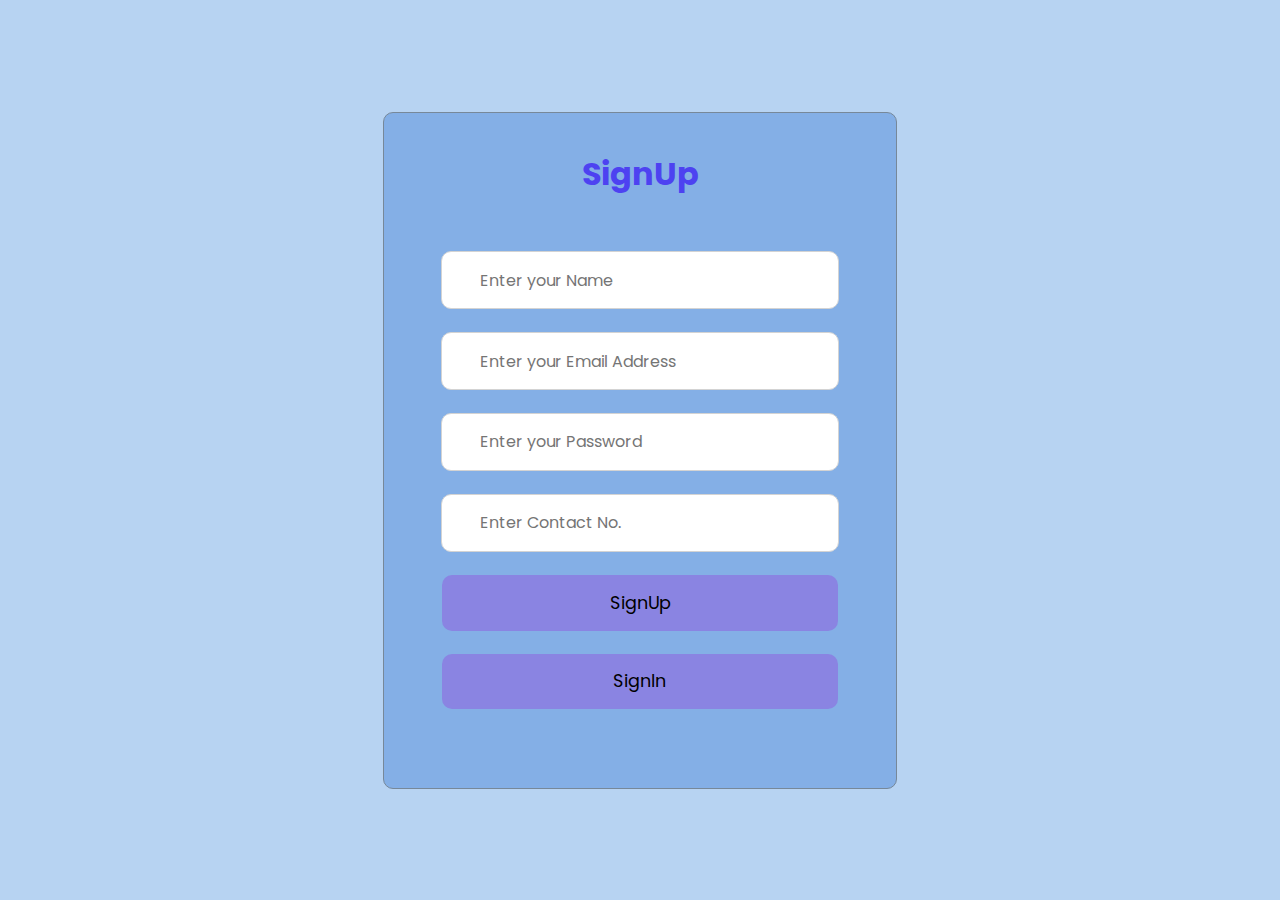
<file: Login and Sig Up pages/signUP.html>
<!DOCTYPE html>
<html lang="en">
<head>
    <meta charset="UTF-8">
    <meta name="viewport" content="width=device-width, initial-scale=1.0">
    <title>Document</title>
    <link rel="stylesheet" href="signUp.css">
</head>
<body>
    <div class="container">
        <h1>SignUp</h1>
        <form action="">
        <div class="name">
            <label for="name">
                <input type="text" name="name" placeholder="Enter your Name">
            </label>
        </div>
        <div class="email">
            <label for="email">
                <input type="email" name="email" placeholder="Enter your Email Address">
            </label>
        </div>
        <div class="password">
            <label for="password">
                <input type="password" name="password" placeholder="Enter your Password">
            </label>
        </div>
        <div class="contact">
            <label for="contact">
                <input type="number" name="contact" placeholder="Enter Contact No.">
            </label>
        </div>
        <div class="submit">
            <label for="submit">
             <button id="submit">SignUp</button>
            </label>
        </div>
        <div class="signIn">
            <button id="signIn">SignIn</button>
        </div>
        </form>
    </div>
</body>
</html>
</file>
<file: Blog Wensite/css/utils.css>
@import url("https://fonts.googleapis.com/css2?family=Roboto&display=swap");
@import url("https://fonts.googleapis.com/css2?family=Baloo+Bhaina+2:wght@500&display=swap");
:root { 
  --main-bg-color: #bd6418;
  --font1: "Baloo Bhaina 2", cursive;
  --font2: "Roboto", sans-serif;
}

.center{
  text-align: center
}

.font1 {
  font-family: var(--font1);
}
.font2 {
  font-family: var(--font2);
}

.max-width-1 {
  max-width: 80vw;
}

.max-width-2 {
  max-width: 60vw;
}

.m-auto {
  margin: auto;
}

.mx-1{
  margin-left: 23px;
  margin-right: 23px;
}

.my-2{
  margin-top: 32px;
  margin-bottom: 32px;
}

.btn {
  padding: 0px 20px;
  padding-top: 3px;
  border: 2px solid black;
  border-radius: 6px;
  font-family: var(--font1);
  font-size: 16px;
  cursor: pointer;
  transition: all 0.3s ease-in-out;
}

.btn:hover {
  color: white;
  background: var(--main-bg-color);
}

.form-input {
  padding: 0px 5px;
  padding-top: 3px;
  font-size: 16px;
  border: 2px solid black;
  border-radius: 4px;
  margin: 0 13px;
  font-family: var(--font1);
}

.form-box input, textarea{
  width: 52vw;
  padding: 0px 6px;
  margin: 7px 0;
  font-size: 18px;
  font-family: var(--font1);
  border: 2px solid var(--main-bg-color);
    border-radius: 5px;
}
</file>
<file: Blog Wensite/css/style.css>
* {
  margin: 0;
  padding: 0; 
}

.navigation {
  margin-top: 25px;
  font-family: var(--font1);
  /* height: 74px;  */
  display: flex;
  justify-content: space-between;
  align-items: center;
}

.nav-left {
  display: flex;
}

.nav-left span {
  font-size: 35px;
  padding-top: 10px;
}

.nav-left ul {
  display: flex;
  align-items: center;
  margin: 0 77px;
  font-size: 22px;
  padding-bottom: 23px;
}

.nav-left ul li {
  list-style: none;
  margin: 0 14px;
  font-family: var(--font2);
  transition: all 0.3s ease-in-out;
}

.nav-left ul li a {
  text-decoration: none;
  color: black;
}

.nav-left ul li a:hover {
  color: var(--main-bg-color);
  font-weight: bolder;
}

.content {
  height: 100%;
  display: flex;
  margin-top: 32px;
  padding: 9px;
  position: relative;
}

.content::after {
  content: "";
  background-image: url("../img/11.svg");
  position: absolute;
  width: 100%;
  height: inherit;
  opacity: 0.15;
  border-radius: 12px;
}

.content-left {
  font-family: var(--font1);
  display: flex;
  flex-direction: column;
  justify-content: center;
  padding: 49px;
  z-index: 1;
}

.content-right {
  display: flex;
  align-items: center;
  justify-content: center;
}

.content-right img {
  height: 355px;
  border: 2px solid black;
  border-radius: 200px;
}

.home-articles {
  padding: 18px;
  background-color: rgb(248, 239, 239, 0.5);
  margin-top: 23px;
  position: relative;
}

.year-box {
  position: absolute;  
  right: 0px;
  top: 100px;
  width: 234px;
  height: 255px;
  font-size: 18px;
}

.year-box div {
  margin: 12px 0px;
}

.home-article {
  display: flex;
  margin: 25px;
}

.home-article img {
  width: 300px;
}

.home-article-content {
  align-self: center;
  padding: 25px;
}

.home-article-content a {
  text-decoration: none;
  color: black;
}
/* .home-articles{} */
.footer {
  height: 50px;
  background-color: var(--main-bg-color);
  display: flex;
  align-items: center;
  justify-content: center;
  color: white;
  flex-direction: column;
}

.footer a {
  color: white;
}
</file>
<file: Blog Wensite/css/mobile.css>
@media screen and (max-width: 1200px) {
  .navigation {
    flex-direction: column;
    margin-bottom: 23px;
  }

  .nav-left {
    flex-direction: column;
    text-align: center;
  }

  .content-right {
    display: none;
  }

  .home-article {
    flex-direction: column;
  }

  .home-article-img {
    text-align: center;
  }

  .year-box {
    top: 25px;
    left: 60vw;
    font-size: 11px;
    display: flex;
  }

  .year-box div {
    padding: 0 3px;
    margin: 0;
  }

  .home-article img {
    width: 70vw;
  }
  .form-input {
    width: 50%;
  }
  .form-box input,
  textarea {
    width: 66vw;
  }
  .row {
    flex-direction: column;
  }
  .social {
    padding: 0;
  }
  .post-img {
    height: auto;
  }
  .adjust-year {
    position: static;
    height: auto;
    padding: 12px 0px;
    display: flex;
    justify-content: flex-end;
    width: 100%;
  }
}
</file>
<file: Blog Wensite/css/blogpost.css>
.post-img{
    height: 404px;
    overflow: hidden; 
}
.post-img img{
    width: 100%;
}
.blog-post-content{
    /* background-color: rebeccapurple; */
}
.blog-post-content h1{
    text-align: center;
}
.blog-post-content p{
    font-size: 18px; 
}

.row{
    display: flex;
}
.more-post{
    flex-direction: column; 
    align-items: center;
}
.blogpost-meta{ 
    display: flex;
    justify-content: space-between;
}

.author-info{
    margin: 12px 0;
}
.author-info div{
    padding: 4px 0px;
    font-family: var(--font2);
}
.social{
    padding-right: 53px;
    align-self: center;
    cursor: pointer;
}
</file>
<file: Blog Wensite/css/contact.css>
.contact-content{  
    height: 100vh;
    margin-top: 32px;
    padding: 9px;
    position: relative; 
    overflow: hidden;
  }
  
  .contact-content::after {
    content: "";
    background-image: url("../img/11.svg");
    position: absolute;
    top:0;
    width: 100%;
    height: inherit;
    opacity: 0.15;
    border-radius: 12px;
    z-index: -1;
  }
</file>
<file: Login and Sig Up pages/dashboard.css>
@import url('https://fonts.googleapis.com/css2?family=Poppins:ital,wght@0,100;0,200;0,300;0,400;0,500;0,600;0,700;0,800;0,900;1,100;1,200;1,300;1,400;1,500;1,600;1,700;1,800;1,900&display=swap');


* {
    font-family: "Poppins", sans-serif;
    margin: 0%;
    padding: 0%;
}

#navbar {
    display: flex;
    justify-content: space-around;
    background-color: white;
    width: 100%;
    height: 11vh;
    gap: 35vw;
    align-items: center;
    background-color: #fbfbfb;
    box-shadow: 2px 9px 8px -9px rgba(0, 0, 0, 0.75);
}

.profile {
    display: flex;
    align-items: center;
    gap: 1vw;
}

.logo {
    background-image: url('images/logo-OpazD70S.png');
    height: 10vh;
    width: 100px;
    background-size: cover;
}

.picture {
    height: 50px;
    width: 50px;
    background-color: yellow;
    border-radius: 50%;
    background-image: url('images/me.jpg');
    background-size: cover;
}

.logout {
    padding: 8px 15px 8px 15px;
    background-color: #3b71ca;
    color: white;
    font-size: 13px;
    border-radius: 5px;
    cursor: pointer;
}

#content {
    display: flex;
    flex-direction: column;
    gap: 5vw;
    margin-left: 110px;
    margin-top: 100px;
}

#intro {
    display: flex;
    flex-direction: column;
    gap: 1vw;
}

.hi {
    font-size: 36px;
}

.welcome {
    font-size: 14px;
}

#infon {
    background-color: white;
    width: 29vw;
    display: flex;
    flex-direction: column;
    height: 36vh;
    gap: 1vw;
    justify-content: center;
    border: 2px solid lightslategray;
    border-radius: 15px;
}

#infon:hover {
    cursor: pointer;
    background-color: #f5f3f3;
}

.course {
    font-size: 23px;
}

.course,
.student-info,
.location,
.enrolled {
    margin-left: 30px;
    margin-top: 7px;
}


.student-info,
.location {
    display: flex;
    gap: 3vw;
}

.student-info {
    display: flex;
    gap: 5.7vw;
}

.enrolled {
    font-size: 11px;
    padding: 4.2px 7.8px;
    border-radius: 9px;
    background-color: #def1f7;
    color: #1c657d;
    width: 4vw;
}
</file>
<file: Login and Sig Up pages/signUp.css>
@import url('https://fonts.googleapis.com/css2?family=Poppins:ital,wght@0,100;0,200;0,300;0,400;0,500;0,600;0,700;0,800;0,900;1,100;1,200;1,300;1,400;1,500;1,600;1,700;1,800;1,900&display=swap');

*{
    font-family: "Poppins", sans-serif;
    margin: 0%;
    padding: 0%;
}
body{
    display: flex;
    justify-content: center;
    align-items: center;
    height: 100vh;
    background-color: #B7D3F2;
}
.container{
    background-color:transparent ;
    width: 40vw;
    height: 75vh;
    background-color: #84AFE6;
    display: flex;
    justify-content: center;
    align-items: center;
    flex-direction: column;
    gap: 1vw;
    border-radius: 10px;
    border: 1px solid;
    border-color: lightslategray;
}
form{
    display: flex;
    flex-direction: column;
    width: 40vw;
    align-items: center;
    gap: 1.8vw;
    height: 60vh;
    justify-content: center;
    background-color: #84AFE6;
}
 form input{
    width: 28vw;
    height: 6.2vh;
    border-radius: 10px;
    border:  1px solid lightgrey;
    outline: none;
    padding-left: 3vw;
    font-size: 1rem;
}
h1{
    color: #4d42f1;
}
#submit,#signIn{
    width: 31vw;
    height: 6.2vh;
    border-radius: 10px;
    border:  1px solid lightgrey;
    outline: none;
    padding: 0;
    font-size: 1.1rem;
    cursor: pointer;
    background-color: #8A84E2;
    border: none;
}



hr{
    width: 70px;
    margin-top: -10px;
    height: 0.5vh;
    border-radius: 5px;
    background-color: #afed45;
    border: none;
}
</file>
